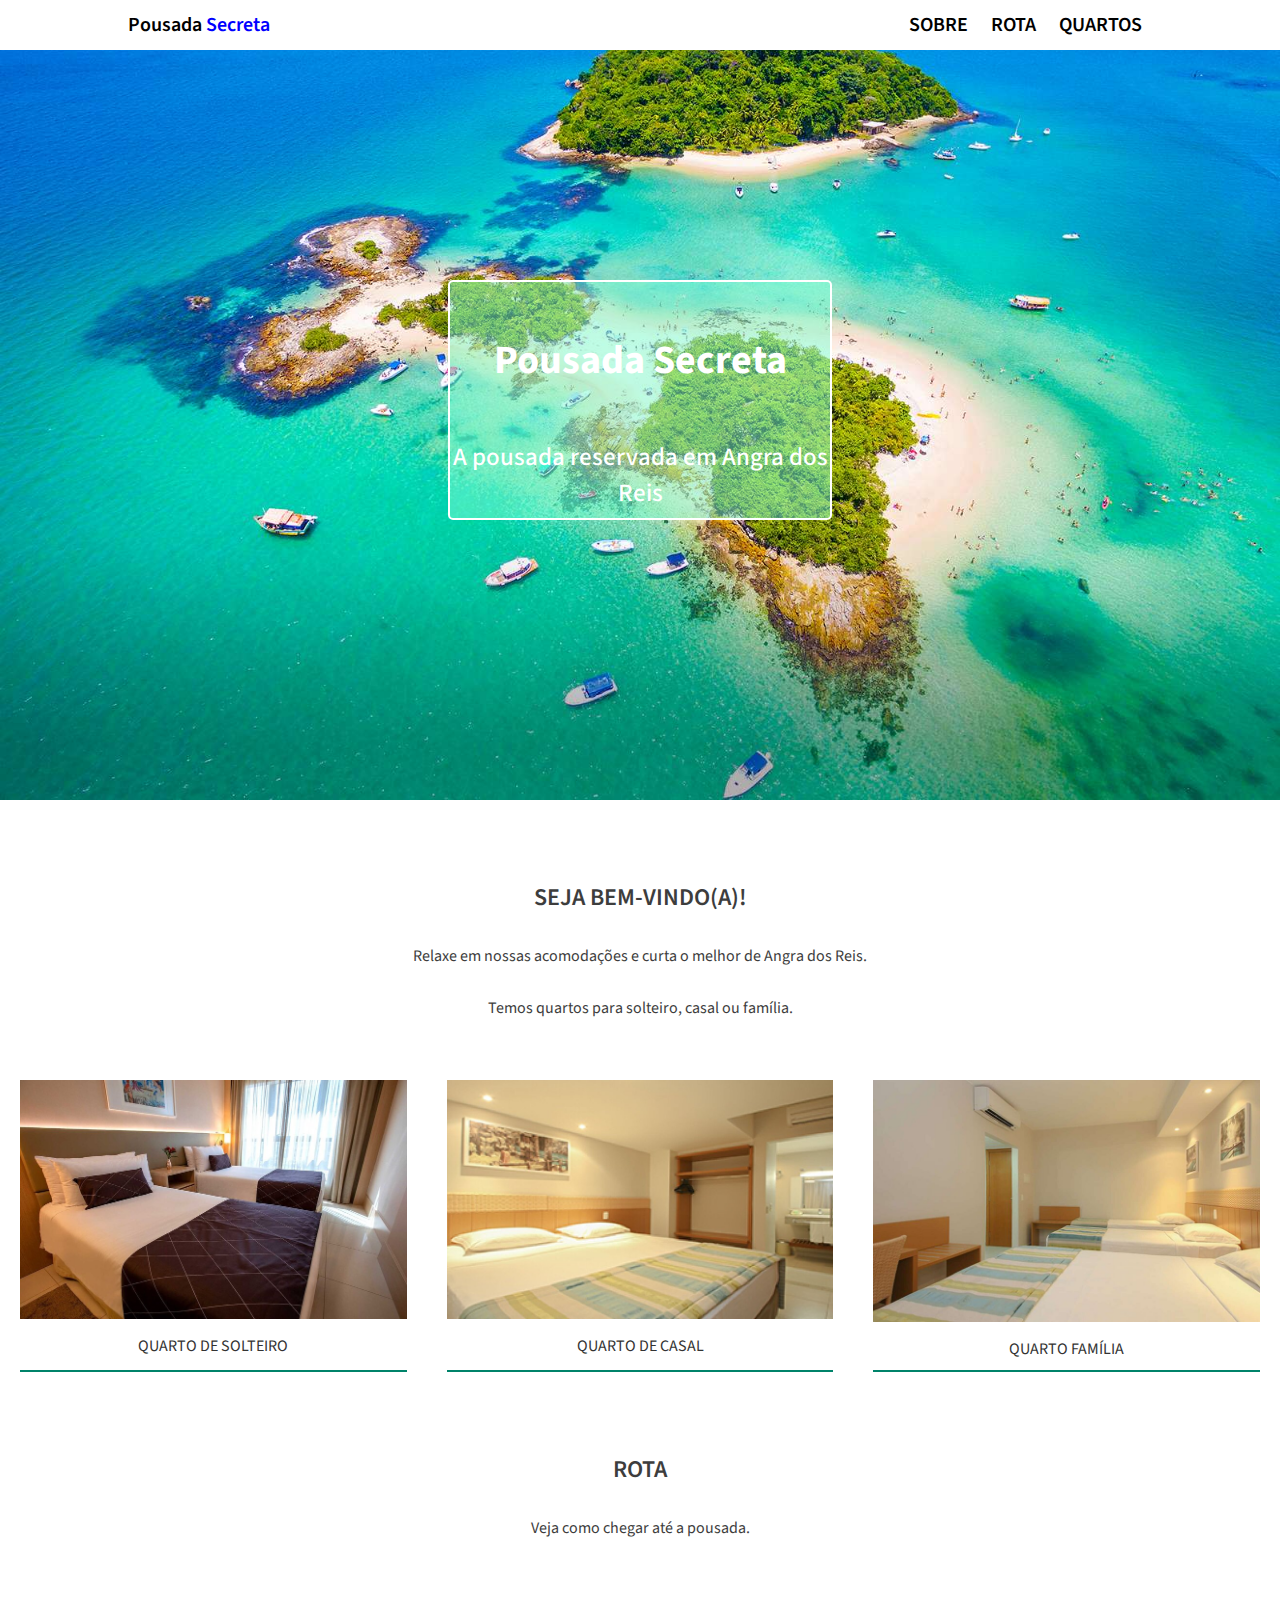
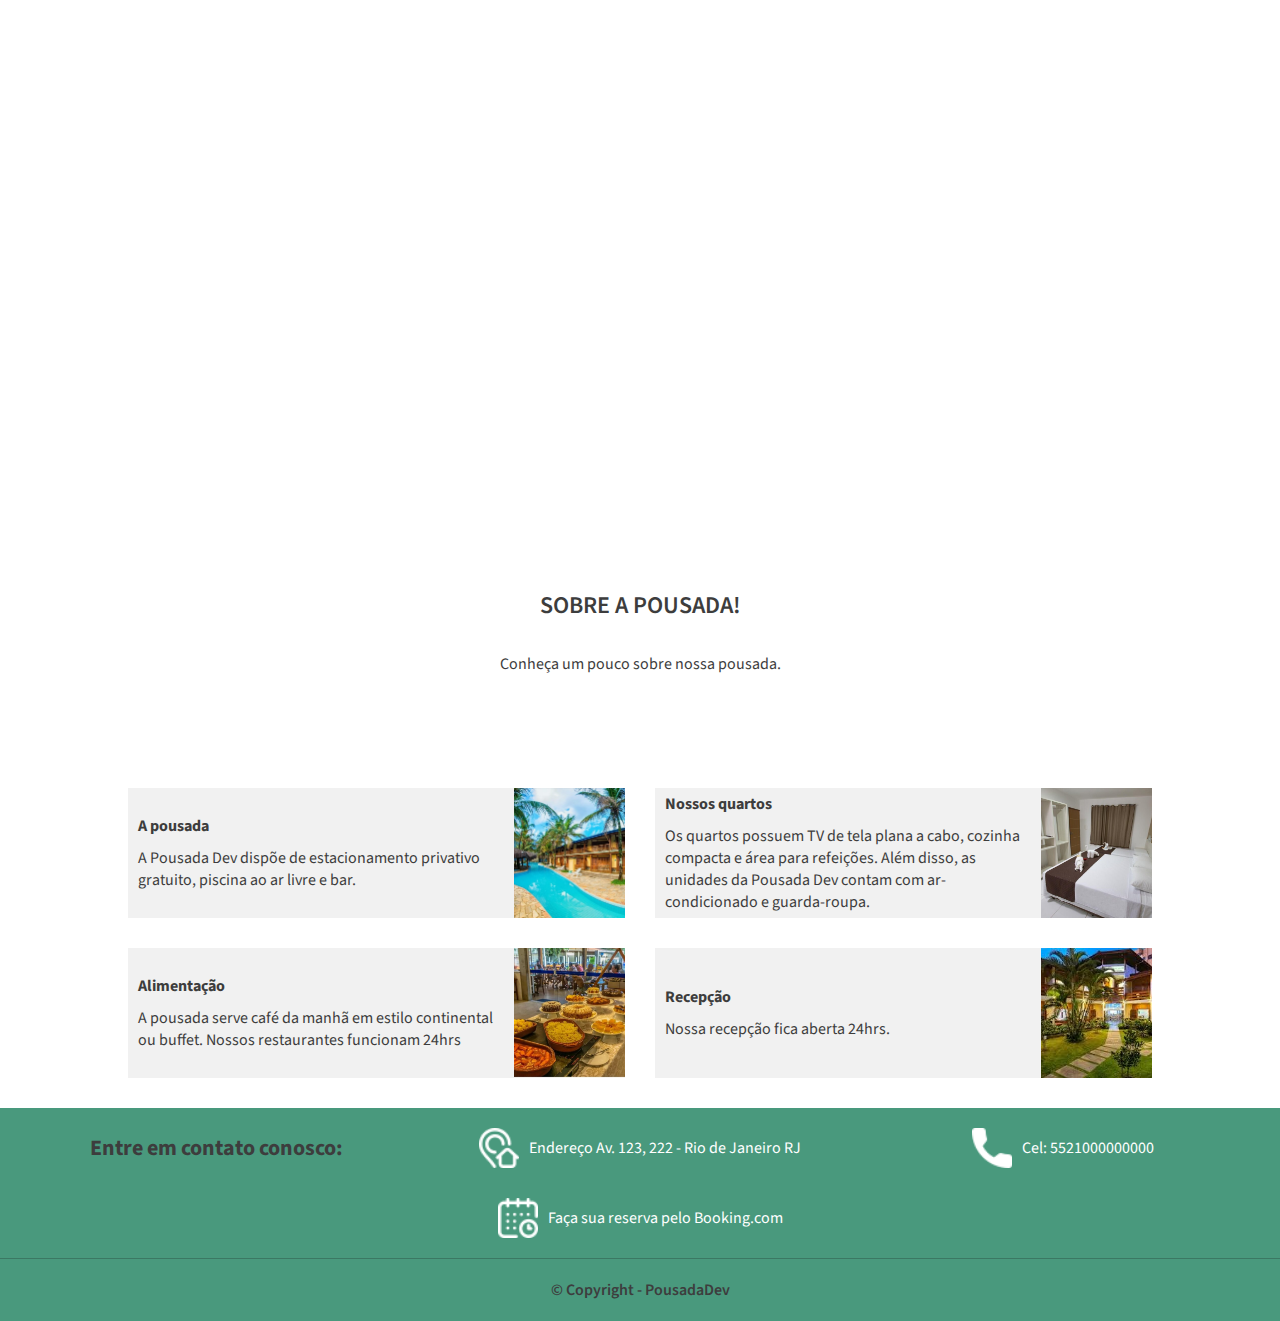
<file: index.html>
<!DOCTYPE html>
<html lang="en">

<head>
    <meta charset="UTF-8">
    <meta name="viewport" content="width=], initial-scale=1.0">
    <title>Pousada Secreta</title>
    <link rel="stylesheet"
        href="https://fonts.googleapis.com/css2?family=Source+Sans+Pro:ital,wght@0,200;0,300;0,400;0,600;0,700;0,900;1,200;1,300;1,400;1,600;1,700;1,900&display=swap">
    <link rel="stylesheet" href="style.css">
</head>

<body>
    <div class="topo">
        <div class="links-topo">
            <div class="link-titulo">
                <a href="index.html">Pousada <span class="titulo">Secreta</span></a>
            </div>
            <div class="link-geral">
                <a href="#sobre">SOBRE</a>
                <a href="#rota">ROTA</a>
                <a href="quartos.html">QUARTOS</a>
            </div>
        </div>
    </div>

    <div class="imagem-de-fundo">
        <div class="descricao">
            <div class="descricao-img">
                <h1>Pousada Secreta</h1>
                <p>A pousada reservada em Angra dos Reis</p>
            </div>
        </div>
    </div>

    <div class="bem-vindo">
        <h2>SEJA BEM-VINDO(A)!</h2>
        <p>Relaxe em nossas acomodações e curta o melhor de Angra dos Reis.</p>
        <p>Temos quartos para solteiro, casal ou família.</p>
    </div>
    <div class="quartos">
        <div class="quarto">
            <img src="./assets/quarto-solteiro1.jpg" alt="Quarto de Solteiro">
            <a href="quartos.html#solteiro">QUARTO DE SOLTEIRO</a>
        </div>
        <div class="quarto">
            <img src="./assets/quarto-casal1.jpg" alt="Quarto de Casal">
            <a href="quartos.html#casal">QUARTO DE CASAL</a>
        </div>
        <div class="quarto">
            <img src="./assets/quarto-familia1.jpg" alt="Quarto Família">
            <a href="quartos.html#familia">QUARTO FAMÍLIA</a>
        </div>
    </div>

    <div class="rota" id="rota">
        <div class="como-chegar">
            <h2>ROTA</h2>
            <p>Veja como chegar até a pousada.</p>
        </div>
        <iframe
            src="https://www.google.com/maps/embed?pb=!1m18!1m12!1m3!1d937675.9136319814!2d-44.70489939843743!3d-23.359384737741138!2m3!1f0!2f0!3f0!3m2!1i1024!2i768!4f13.1!3m3!1m2!1s0x9c5bcab30698fb%3A0x346cd292cd8a8dd8!2sPousada%20Secreta!5e0!3m2!1spt-BR!2sbr!4v1714692563725!5m2!1spt-BR!2sbr"
            width="600" height="450" style="border:0;" allowfullscreen="" loading="lazy"
            referrerpolicy="no-referrer-when-downgrade"></iframe>
    </div>

    <div class="sobre" id="sobre">
        <div class="conheca">
            <h2>SOBRE A POUSADA!</h2>
            <p>Conheça um pouco sobre nossa pousada.</p>
        </div>

        <div class="cards">
            <div class="card">
                <div class="card-apresentacao">
                    <h4>A pousada</h4>
                    <p>A Pousada Dev dispõe de estacionamento privativo gratuito, piscina ao ar livre e bar.
                    </p>
                </div>

                <div class="card-img">
                    <img src="./assets/img1.jpg" alt="">
                </div>
            </div>
            <div class="card">
                <div class="card-apresentacao">
                    <h4>Nossos quartos</h4>
                    <p>Os quartos possuem TV de tela plana a cabo, cozinha compacta e área para refeições. Além disso,
                        as
                        unidades da Pousada Dev contam com ar-condicionado e guarda-roupa.
                    </p>
                </div>

                <div class="card-img">
                    <img src="./assets/img2.jpg" alt="">
                </div>
            </div>
            <div class="card">
                <div class="card-apresentacao">
                    <h4>Alimentação</h4>
                    <p>A pousada serve café da manhã em estilo continental ou buffet.
                        Nossos restaurantes funcionam 24hrs
                    </p>
                </div>

                <div class="card-img">
                    <img src="./assets/img3.jpg" alt="">
                </div>
            </div>
            <div class="card">
                <div class="card-apresentacao">
                    <h4>Recepção</h4>
                    <p>Nossa recepção fica aberta 24hrs.
                    </p>
                </div>

                <div class="card-img">
                    <img src="./assets/img5.jpg" alt="">
                </div>
            </div>

        </div>
    </div>

    <div class="rodape">
        <div class="info limite info">
            <div class="info-rodape">
                <h4>Entre em contato conosco:</h4>
            </div>
            <div class="info-rodape">
                <img src="./assets/icones/endereco.png" alt="">
                <a target="_blank" href="https://maps.app.goo.gl/hxqxLMQhHL7VxwdS8">Endereço Av. 123, 222 - Rio de
                    Janeiro RJ</a>
            </div>
            <div class="info-rodape">
                <img src="./assets/icones/telefone.png" alt="">
                <p>Cel: 5521000000000</p>
            </div>
            <div class="info-rodape">
                <img src="./assets/icones/calendario.png" alt="">
                <a target="_blank"
                    href="https://www.booking.com/index.pt-br.html?label=msn-4e8aEW7dtQBZV6UbiYc9_Q-79852220055878%3Atikwd-79852393957106%3Aaud-808222231%3Aloc-20%3Aneo%3Amte%3Alp688%3Adec%3Aqsbooking&utm_source=bing&utm_medium=cpc&utm_term=4e8aEW7dtQBZV6UbiYc9_Q&utm_content=Booking+-+Desktop&utm_campaign=Portuguese_Brazil+PT+BR&aid=2369661&sid=568040a3902146939ac7e5eae380d06b&logged_out=1">Faça
                    sua reserva pelo Booking.com</a>
            </div>
        </div>

        <div class="assinatura">
            <p>© Copyright - PousadaDev</p>
        </div>
    </div>
</body>

</html>
</file>
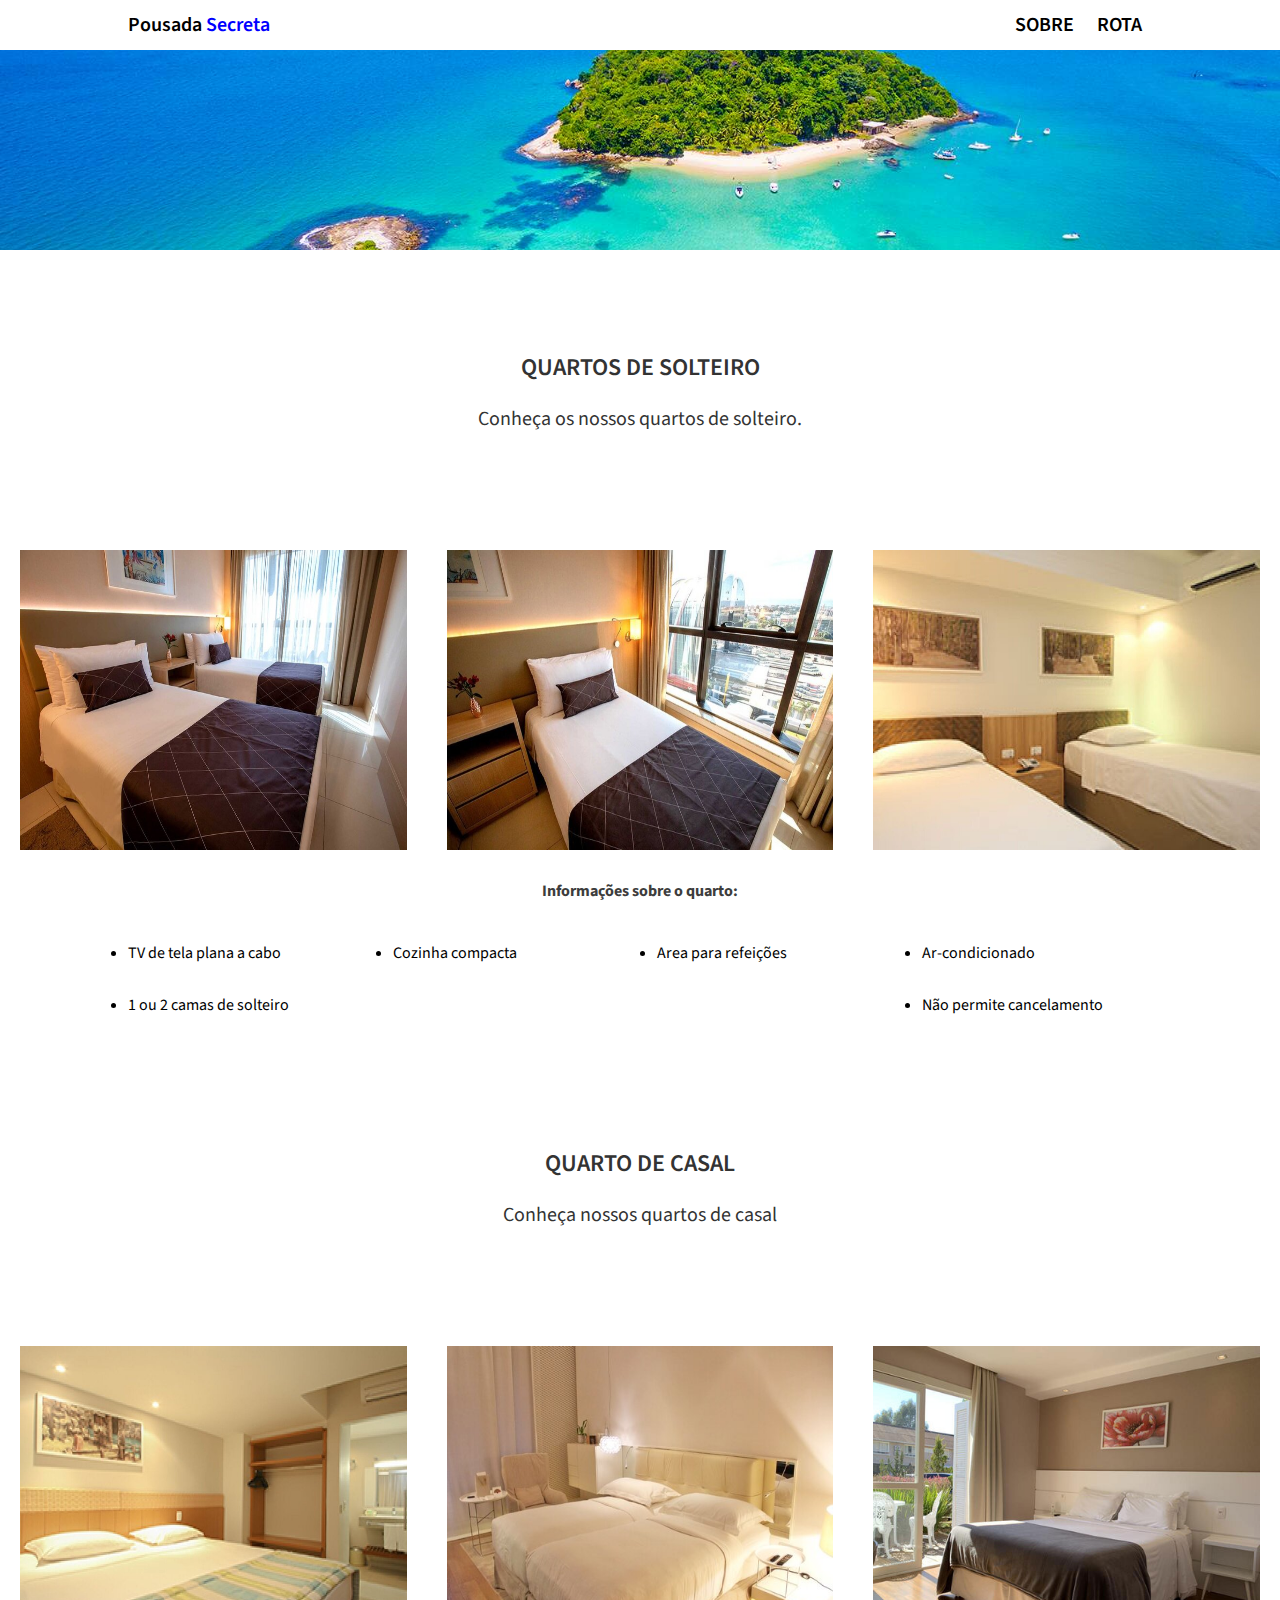
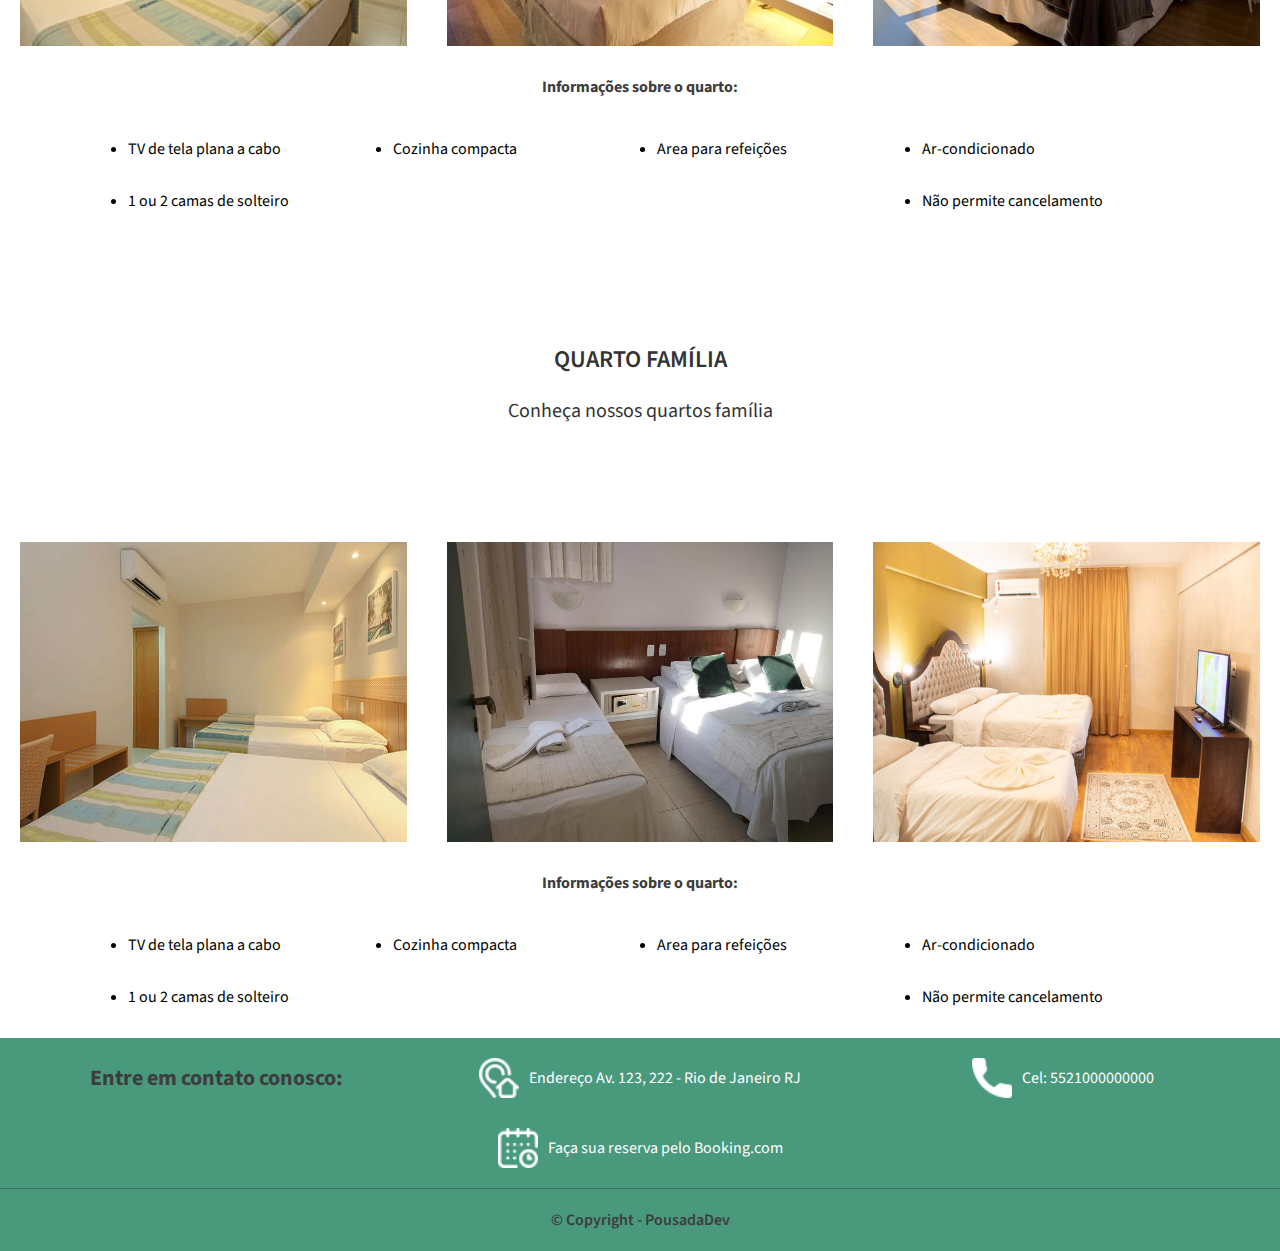
<file: quartos.html>
<!DOCTYPE html>
<html lang="en">

<head>
    <meta charset="UTF-8">
    <meta name="viewport" content="width=device-width, initial-scale=1.0">
    <title>Quartos - Pousada Secreta</title>
    <link rel="stylesheet"
        href="https://fonts.googleapis.com/css2?family=Source+Sans+Pro:ital,wght@0,200;0,300;0,400;0,600;0,700;0,900;1,200;1,300;1,400;1,600;1,700;1,900&display=swap">
    <link rel="stylesheet" href="style.css">
    <link rel="stylesheet" href="estilo-quartos.css">
</head>

<body>
    <div class="topo">
        <div class="links-topo">
            <div class="link-titulo">
                <a href="index.html">Pousada <span class="titulo">Secreta</span></a>
            </div>
            <div class="link-geral">
                <a href="index.html#sobre">SOBRE</a>
                <a href="index.html#rota">ROTA</a>
            </div>
        </div>
    </div>

    <div class="conteudo">
        <div class="banner"></div>
        <div id="solteiro" class="secao-container limitar-secao">
            <div class="descricao-quartos">
                <h2>QUARTOS DE SOLTEIRO</h2>
                <p>Conheça os nossos quartos de solteiro.</p>
            </div>
            <div class="quartos">
                <img src="./assets/quarto-solteiro1.jpg" alt="">
                <img src="./assets/quarto-solteiro2.jpg" alt="">
                <img src="./assets/quarto-solteiro3.jpg" alt="">
            </div>
            <div class="container-lista">
                <h4>Informações sobre o quarto:</h4>
                <ul class="lista">
                    <li>TV de tela plana a cabo</li>
                    <li>Cozinha compacta</li>
                    <li>Area para refeições</li>
                    <li>Ar-condicionado</li>
                    <li>1 ou 2 camas de solteiro</li>
                    <li>Não permite cancelamento</li>
                </ul>
            </div>
        </div>
        <div id="casal" class="secao-container limitar-secao">
            <div class="descricao-quartos">
                <h2>QUARTO DE CASAL</h2>
                <p>Conheça nossos quartos de casal</p>
            </div>
            <div class="quartos">
                <img src="./assets/quarto-casal1.jpg" alt="">
                <img src="./assets/quarto-casal2.jpg" alt="">
                <img src="./assets/quarto-casal3.jpg" alt="">
            </div>
            <div class="container-lista">
                <h4>Informações sobre o quarto:</h4>
                <ul class="lista">
                    <li>TV de tela plana a cabo</li>
                    <li>Cozinha compacta</li>
                    <li>Area para refeições</li>
                    <li>Ar-condicionado</li>
                    <li>1 ou 2 camas de solteiro</li>
                    <li>Não permite cancelamento</li>
                </ul>
            </div>
        </div>
        <div id="familia" class="secao-container limitar-secao">
            <div class="descricao-quartos">
                <h2>QUARTO FAMÍLIA</h2>
                <P>Conheça nossos quartos família</P>
            </div>
                <div class="quartos">
                    <img src="./assets/quarto-familia1.jpg" alt="">
                    <img src="./assets/quarto-familia2.jpg" alt="">
                    <img src="./assets/quarto-familia3.jpg" alt="">
                </div>
                <div class="container-lista">
                    <h4>Informações sobre o quarto:</h4>
                    <ul class="lista">
                        <li>TV de tela plana a cabo</li>
                        <li>Cozinha compacta</li>
                        <li>Area para refeições</li>
                        <li>Ar-condicionado</li>
                        <li>1 ou 2 camas de solteiro</li>
                        <li>Não permite cancelamento</li>
                    </ul>
                </div>
            </div>
        </div>

        <div class="rodape">
        <div class="info limite info">
            <div class="info-rodape">
                <h4>Entre em contato conosco:</h4>
            </div>
            <div class="info-rodape">
                <img src="./assets/icones/endereco.png" alt="">
                <a target="_blank" href="https://maps.app.goo.gl/hxqxLMQhHL7VxwdS8">Endereço Av. 123, 222 - Rio de
                    Janeiro RJ</a>
            </div>
            <div class="info-rodape">
                <img src="./assets/icones/telefone.png" alt="">
                <p>Cel: 5521000000000</p>
            </div>
            <div class="info-rodape">
                <img src="./assets/icones/calendario.png" alt="">
                <a target="_blank"
                    href="https://www.booking.com/index.pt-br.html?label=msn-4e8aEW7dtQBZV6UbiYc9_Q-79852220055878%3Atikwd-79852393957106%3Aaud-808222231%3Aloc-20%3Aneo%3Amte%3Alp688%3Adec%3Aqsbooking&utm_source=bing&utm_medium=cpc&utm_term=4e8aEW7dtQBZV6UbiYc9_Q&utm_content=Booking+-+Desktop&utm_campaign=Portuguese_Brazil+PT+BR&aid=2369661&sid=568040a3902146939ac7e5eae380d06b&logged_out=1">Faça
                    sua reserva pelo Booking.com</a>
            </div>
        </div>

        <div class="assinatura">
            <p>© Copyright - PousadaDev</p>
        </div>
    </div>
</body>

</html>
</file>
<file: style.css>
*{
    margin: 0;
    padding: 0;
    box-sizing: border-box;
    font-family: 'Source Sans Pro',sans-serif;
}   

h1,h2,h3,h4,p,a{
    color: #3d3d3d;
}

.topo{
    width: 100%;
    position:relative;
    background-color:#fff;
    height: 50px;
    position: fixed;
    display: flex;
    align-items:center;
    justify-content: space-around;
    z-index: 1;
}

.links-topo{
    position: absolute;
}

.links-topo{
    max-width: 1024px;
    width: 100%;
    height: 100%;
    margin: 0 auto;
    display: flex;
    align-items: center;
    justify-content: space-between;
}

.links-topo a{
    text-decoration: none;
    font-size: 20px;
    color:#000;
    font-weight: 600;
}

.titulo{
    color:blue;
}

.link-geral a{
    margin: 10px;
}

.imagem-de-fundo{
    background-image:url(./assets/img-fundo.jpg);
    width: 100%;
    height: 800px;
    background-repeat: no-repeat;
    background-size: cover;
    display: flex;
    align-items: center;
    justify-content: space-around;
}

.descricao{
    border:2px solid #fff ;
    border-radius: 5px;
    width:30%;
    height: 30%;
    background-color:rgb(127,255,212,0.5);
    text-align:center;
    text-decoration: none;
}

.descricao-img h1{
    font-size: 40px;
    padding: 50px 0 0px 0;
    color: #fff;
}

.descricao-img p{
    font-size: 25px;
    padding: 50px 0 0 0;
    font-weight: 500;
    color: #fff;
}

.bem-vindo{
    width: 100%;
    height: 200px;
    text-align: center;
}
 .bem-vindo h2{
    margin: 80px 0 30px 0;
    font-weight: 600;
 }

 .bem-vindo p{
    margin-bottom: 30px;
    font-weight: 400;
 }

 .quartos{
    display: flex;
    justify-content: space-between;
    gap: 40px;
    flex-wrap: wrap;
    margin: 0 20px;
 }

 .quarto{
    flex: 1 0 250px;
    text-decoration: none;
    color: #3d3d3d;
    padding-bottom:10px;
    border-bottom: 2px solid #00836a;
    text-align: center;
 }

 .quarto img{
    width: 100%;
    margin-bottom: 10px;
 }

 .quarto a{
    text-decoration: none;
    color: #333;
 }

 .rota{
    width: 100%
 }

 .como-chegar,.conheca{
    width: 100%;
    height: 200px;
    text-align: center;
 }

 .como-chegar h2,.conheca h2{
    margin: 80px 0 30px 0;
    font-weight: 600;
 }

 .como-chegar p, .conheca p{
    margin-bottom: 30px;
    font-weight: 400;
 }

 .rota iframe{
    width: 100%;
 }

 .cards{
    max-width: 1024px;
    margin: 0 auto;
    display: flex;
    flex-wrap: wrap;
    justify-content: space-between;
    gap: 30px;
 }

 .card{
    flex: 1 0 350px;
    height: 130px;
    display: flex;
    align-items: center;
    justify-content: space-between;
    gap: 10px;
    text-align: left;
    background-color: #f1f1f1;
 }

 .card-apresentacao{
    width: 100%;
    height: 100%;
    padding: 0px 10px;
    display: flex;
    flex-direction: column;
    justify-content: center;
    gap: 10px;
 }

 .card-img{
    width: 30%;
    height: 100%;
 }

 .card-img img {
    width: 100%;
    height: 100%;
    object-fit: cover;
 }

 .rodape{
    background-color: #49997d;
    margin-top: 30px;
 }

 .info{
    padding: 20px;
    display: flex;
    flex-wrap: wrap;
    justify-content: space-between;
    gap: 30px;
 }

 .info-rodape{
    flex: 1 0 300px;
    display: flex;
    justify-content: center;
    align-items: center;
 }

 .info-rodape h4{
    font-size: 22px;
 }

 .info-rodape a{
    display: flex;
    align-items: center;
    color: #fff;
    text-decoration: none;
    padding: 0 0 0 10px;
 }

 .info-rodape p{
    margin-left: 10px;
    color: #fff;
 }

 .info-rodape img{
    width: 40px;
    height: 40px;
 }

 .assinatura{
    padding: 20px;
    font-weight: 600;
    text-align: center;
    border-top: 1px solid #3b7863;
 }
</file>
<file: estilo-quartos.css>
.banner{
    background-image: url(./assets/img-fundo.jpg);
    width: 100%;
    height: 250px;
    background-size: cover;
  }
 
  .descricao-quartos{
    width: 100%;
    height: 300px;
    text-align: center;
    padding-top: 100px;
  }

  .descricao-quartos h2{
    color: #333;
    font-weight: 600;
    margin-bottom: 20px;
  }

  .descricao-quartos p{
    color: #333;
    font-size: 20px;
  }

  .quartos img{
    width: 350px;
    height: 300px;
    flex-grow: 1;
  }

  .container-lista{
   max-width: 1024px;
   margin: 30px auto;
   display: flex;
   flex-direction: column;
   gap: 40px;
   align-items: center;
  }

  .lista{
    display: flex;
    align-items: center;
    justify-content: space-between;
    gap: 30px;
    flex-wrap: wrap;
  }

  .lista li{
    width: 230px;
    text-align: left;
  }
</file>
